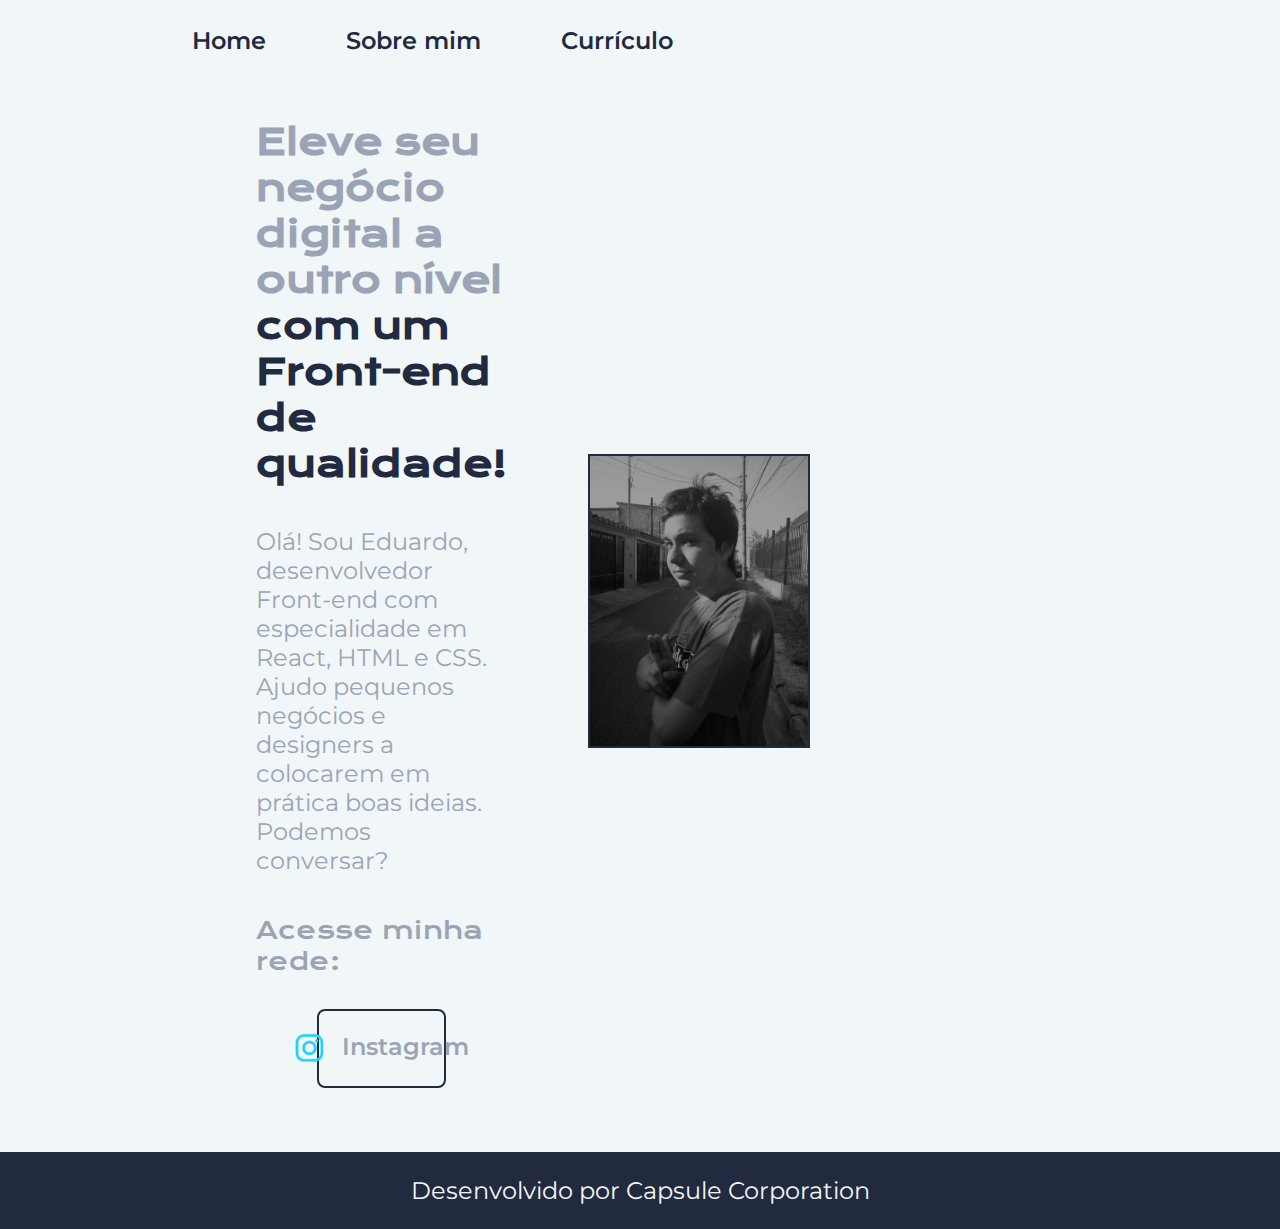
<file: Index.html>
<!DOCTYPE html>
<html lang="pt-br">
<head>
    <meta charset="UTF-8">
    <meta http-equiv="X-UA-Compatible" content="IE=edge">
    <meta name="viewport" content="width=device-width, initial-scale=1.0">
    <title>Portfolio</title>
    <link rel="stylesheet" href="./Styles/styles.css">
</head>
<body>
<header class="cabecalho">
    <nav class="cabecalho__menu">
        <a class="cabecalho__menu__link" href="Index.html">Home</a>
        <a class="cabecalho__menu__link " href="about.html">Sobre mim</a>
        <a class="cabecalho__menu__link " href="curriculo.html">Currículo</a>
    </nav>
</header>
<main class="apresentacao">
    <section class="apresentacao__conteudo">
    <h1 class="apresentacao__conteudo__titulo">Eleve seu negócio digital a outro nível<strong class="titulo-destaque"> com um Front-end de qualidade!</strong></h1>
    <p class="apresentacao__conteudo__texto">Olá! Sou Eduardo, desenvolvedor Front-end com especialidade em React, HTML e CSS. Ajudo pequenos negócios e designers a colocarem em prática boas ideias. Podemos conversar?</p>
    <div class="apresentacao__links">
    <h2 class="apresentacao__links__subtitulo">Acesse minha rede:</h2>
    <a class="apresentacao__links__navegacao" href="https://www.instagram.com/brt1du"><img src="./assets/instagram.png" alt="Icone Instragram">Instagram
    </a>
</div>
</section>
<div>
<img class="apresentacao__imagem" src="./assets/image.jpg" alt="Foto do Eduardo">
</div>
</main>
<footer>
<p class="rodape">Desenvolvido por Capsule Corporation</p>
</footer>
</body>
</html>
</file>
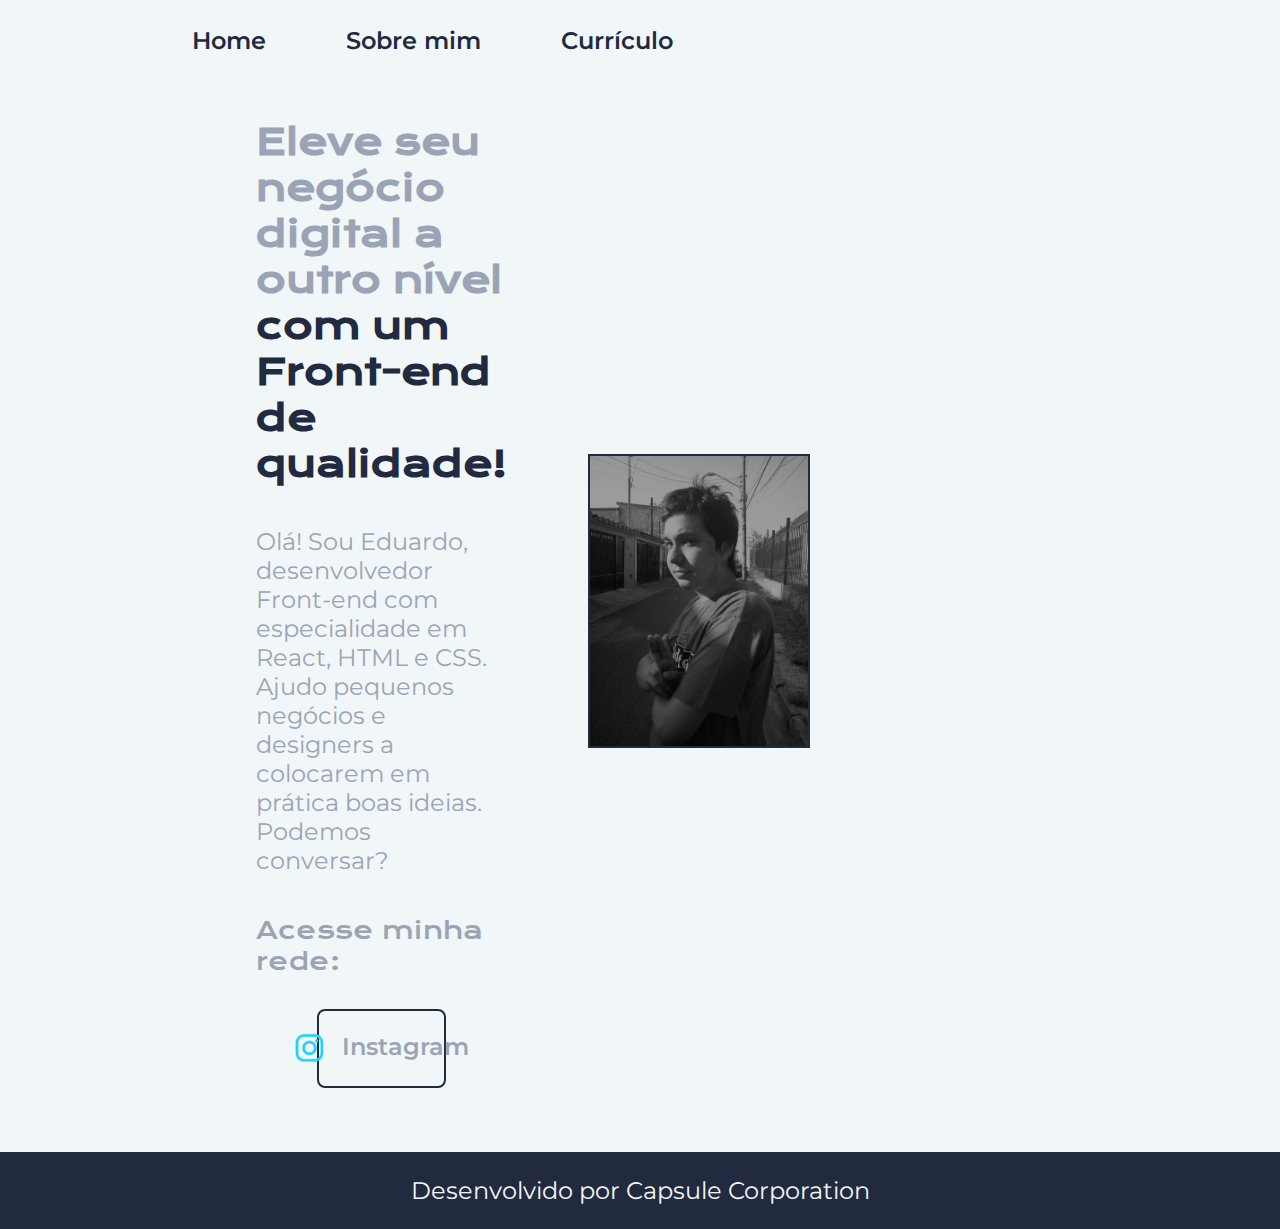
<file: index.html>
<!DOCTYPE html>
<html lang="pt-br">
<head>
    <meta charset="UTF-8">
    <meta http-equiv="X-UA-Compatible" content="IE=edge">
    <meta name="viewport" content="width=device-width, initial-scale=1.0">
    <title>Portfolio</title>
    <link rel="stylesheet" href="./Styles/styles.css">
</head>
<body>
<header class="cabecalho">
    <nav class="cabecalho__menu">
        <a class="cabecalho__menu__link" href="Index.html">Home</a>
        <a class="cabecalho__menu__link " href="about.html">Sobre mim</a>
        <a class="cabecalho__menu__link " href="curriculo.html">Currículo</a>
    </nav>
</header>
<main class="apresentacao">
    <section class="apresentacao__conteudo">
    <h1 class="apresentacao__conteudo__titulo">Eleve seu negócio digital a outro nível<strong class="titulo-destaque"> com um Front-end de qualidade!</strong></h1>
    <p class="apresentacao__conteudo__texto">Olá! Sou Eduardo, desenvolvedor Front-end com especialidade em React, HTML e CSS. Ajudo pequenos negócios e designers a colocarem em prática boas ideias. Podemos conversar?</p>
    <div class="apresentacao__links">
    <h2 class="apresentacao__links__subtitulo">Acesse minha rede:</h2>
    <a class="apresentacao__links__navegacao" href="https://www.instagram.com/brt1du"><img src="./assets/instagram.png" alt="Icone Instragram">Instagram
    </a>
</div>
</section>
<div>
<img class="apresentacao__imagem" src="./assets/image.jpg" alt="Foto do Eduardo">
</div>
</main>
<footer>
<p class="rodape">Desenvolvido por Capsule Corporation</p>
</footer>
</body>
</html>
</file>
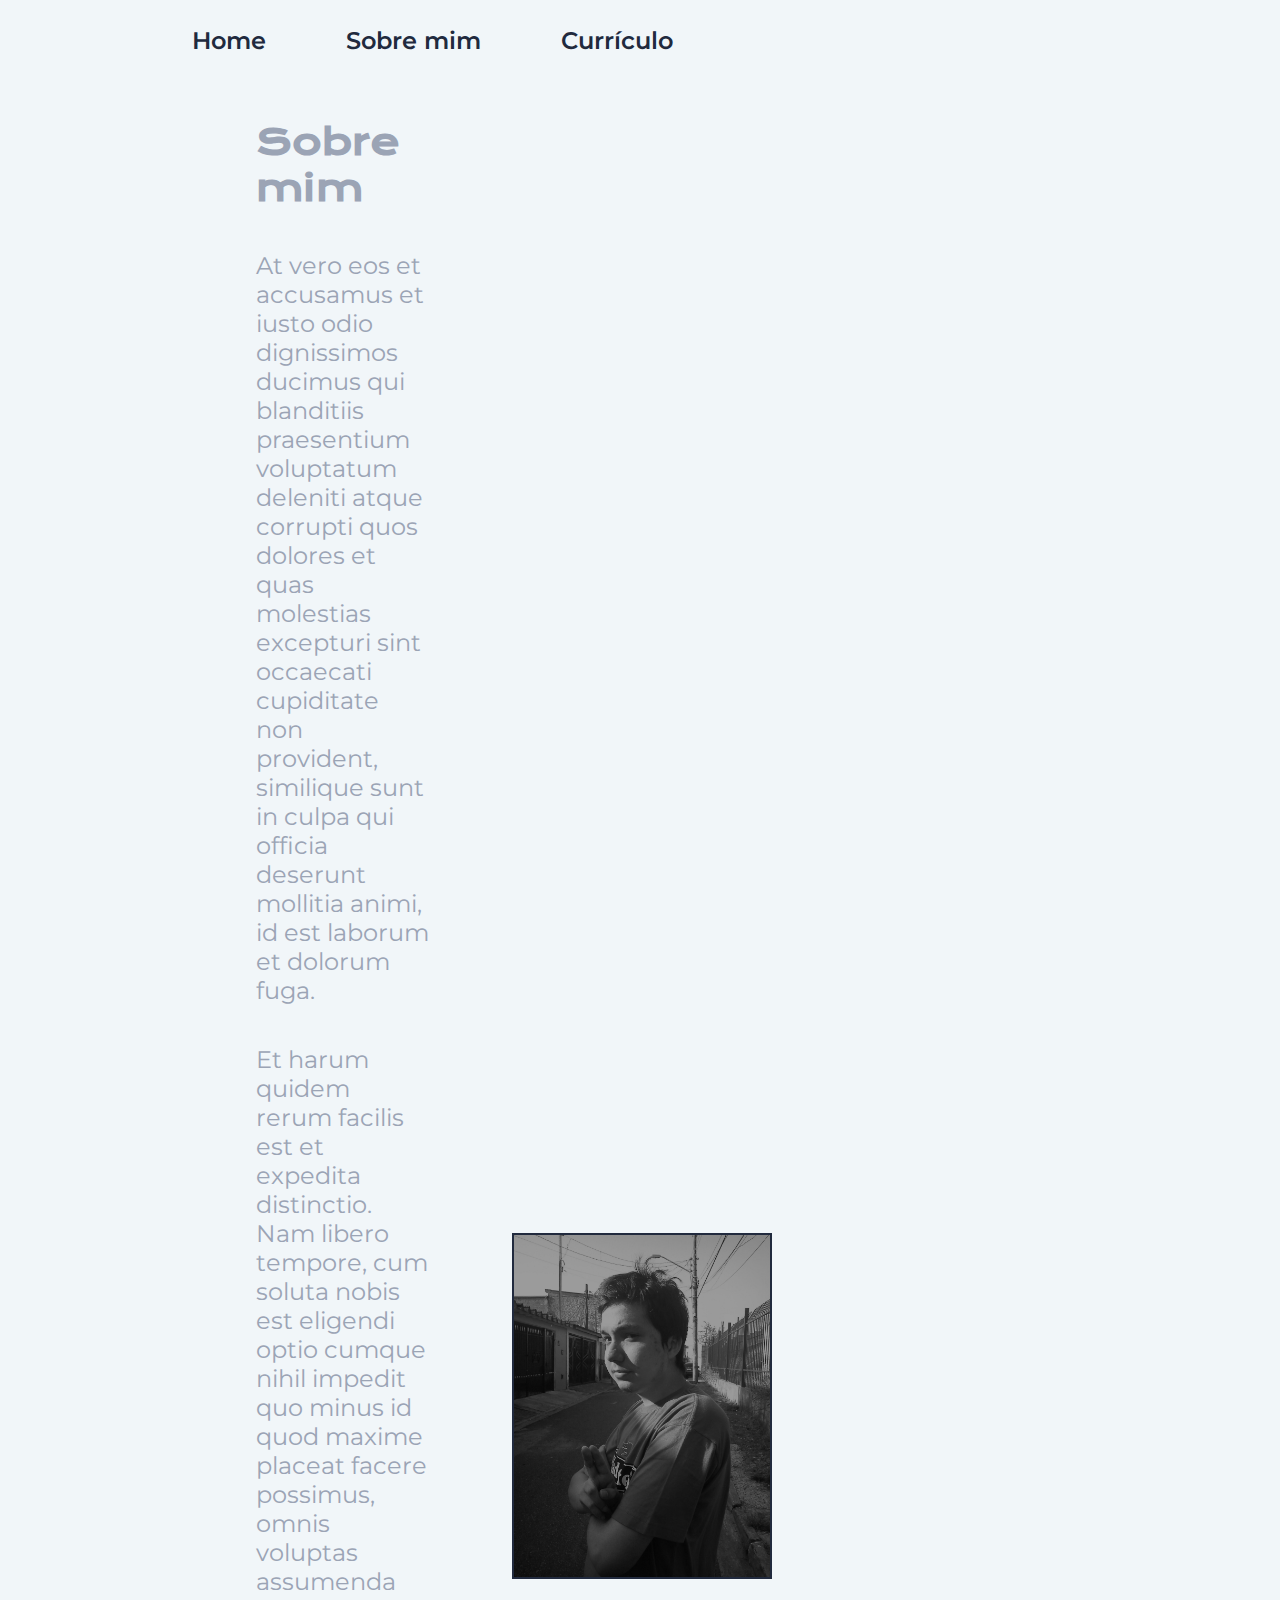
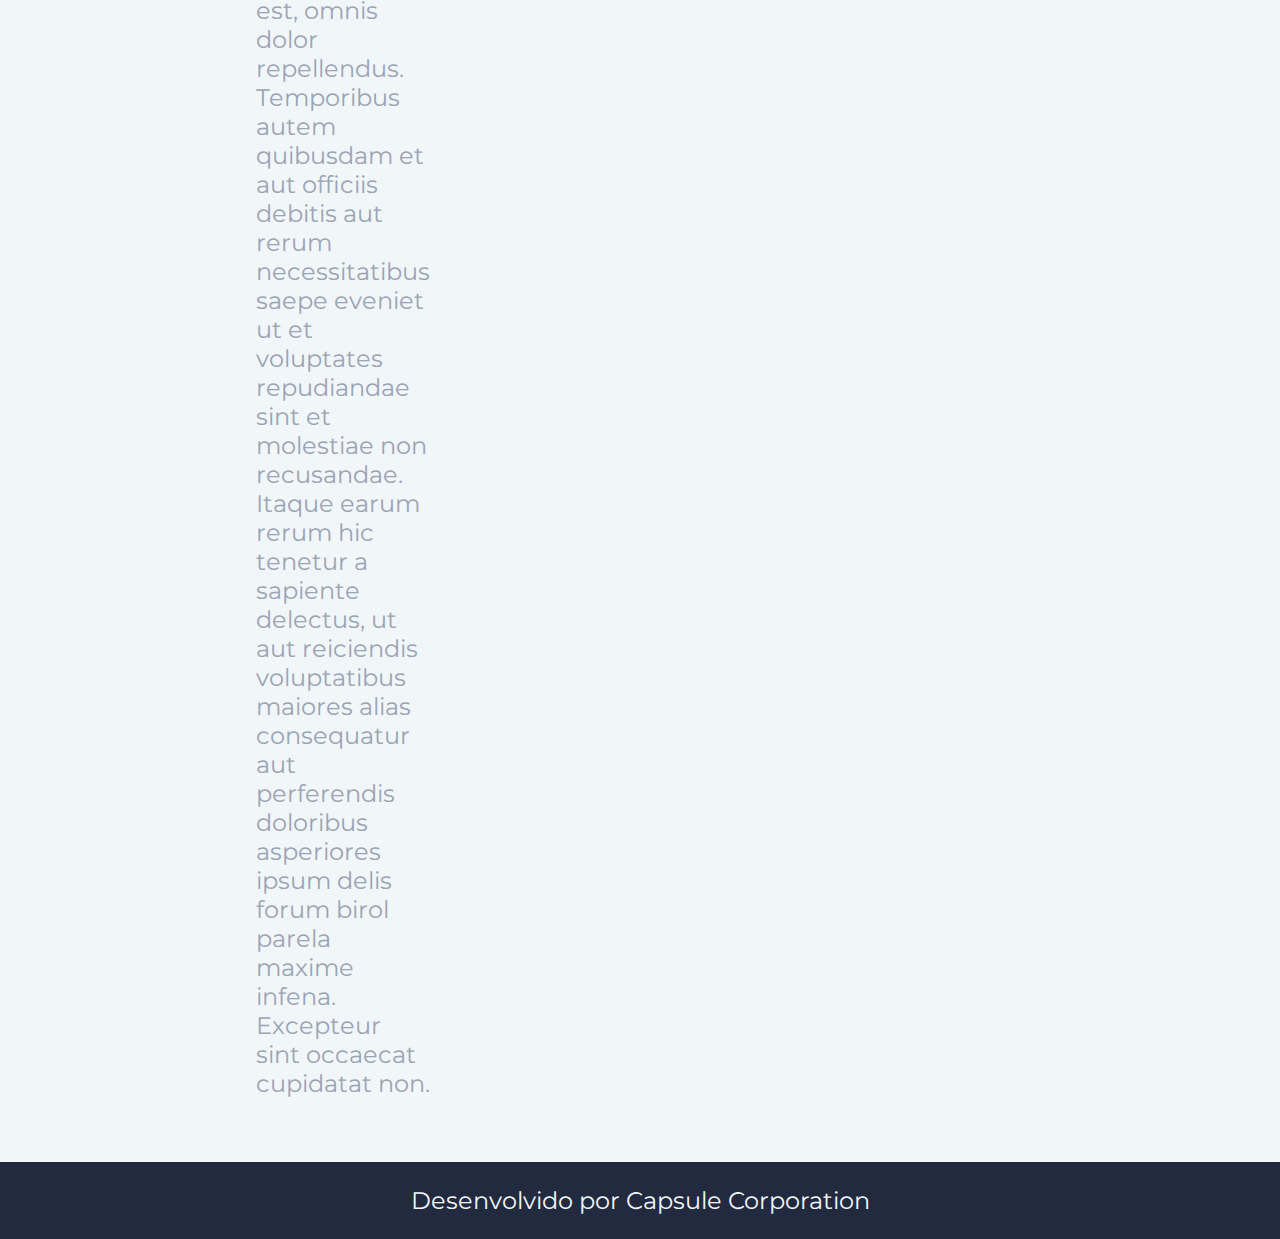
<file: about.html>
<!DOCTYPE html>
<html lang="pt-br">
<head>
    <meta charset="UTF-8">
    <meta http-equiv="X-UA-Compatible" content="IE=edge">
    <meta name="viewport" content="width=device-width, initial-scale=1.0">
    <title>Sobre mim</title>
    <link rel="stylesheet" href="./Styles/styles.css">
</head>
<body>
    <header class="cabecalho">
        <nav class="cabecalho__menu">
            <a class="cabecalho__menu__link" href="index.html">Home</a>
            <a class="cabecalho__menu__link" href="about.html">Sobre mim</a>
            <a class="cabecalho__menu__link " href="curriculo.html">Currículo</a>
        </nav>
    </header>
    <main class="apresentacao">
        <section class="apresentacao__conteudo">
            <h1 class="apresentacao__conteudo__titulo">Sobre mim</h1>
            <p class="apresentacao__conteudo__texto">At vero eos et accusamus et iusto odio dignissimos ducimus qui blanditiis praesentium voluptatum deleniti atque corrupti quos dolores et quas molestias excepturi sint occaecati cupiditate non provident, similique sunt in culpa qui officia deserunt mollitia animi, id est laborum et dolorum fuga.</p>
            <p class="apresentacao__conteudo__texto">Et harum quidem rerum facilis est et expedita distinctio. Nam libero tempore, cum soluta nobis est eligendi optio cumque nihil impedit quo minus id quod maxime placeat facere possimus, omnis voluptas assumenda est, omnis dolor repellendus. Temporibus autem quibusdam et aut officiis debitis aut rerum necessitatibus saepe eveniet ut et voluptates repudiandae sint et molestiae non recusandae. Itaque earum rerum hic tenetur a sapiente delectus, ut aut reiciendis voluptatibus maiores alias consequatur aut perferendis doloribus asperiores ipsum delis forum birol parela maxime infena. Excepteur sint occaecat cupidatat non.</p>
        </section>
    <div>
    <img class="apresentacao__imagem" src="./assets/image.jpg" alt="Foto do Eduardo">
    </div>
    </main>
    <footer>
    <p class="rodape">Desenvolvido por Capsule Corporation</p>
    </footer>
</body>
</html>
</file>
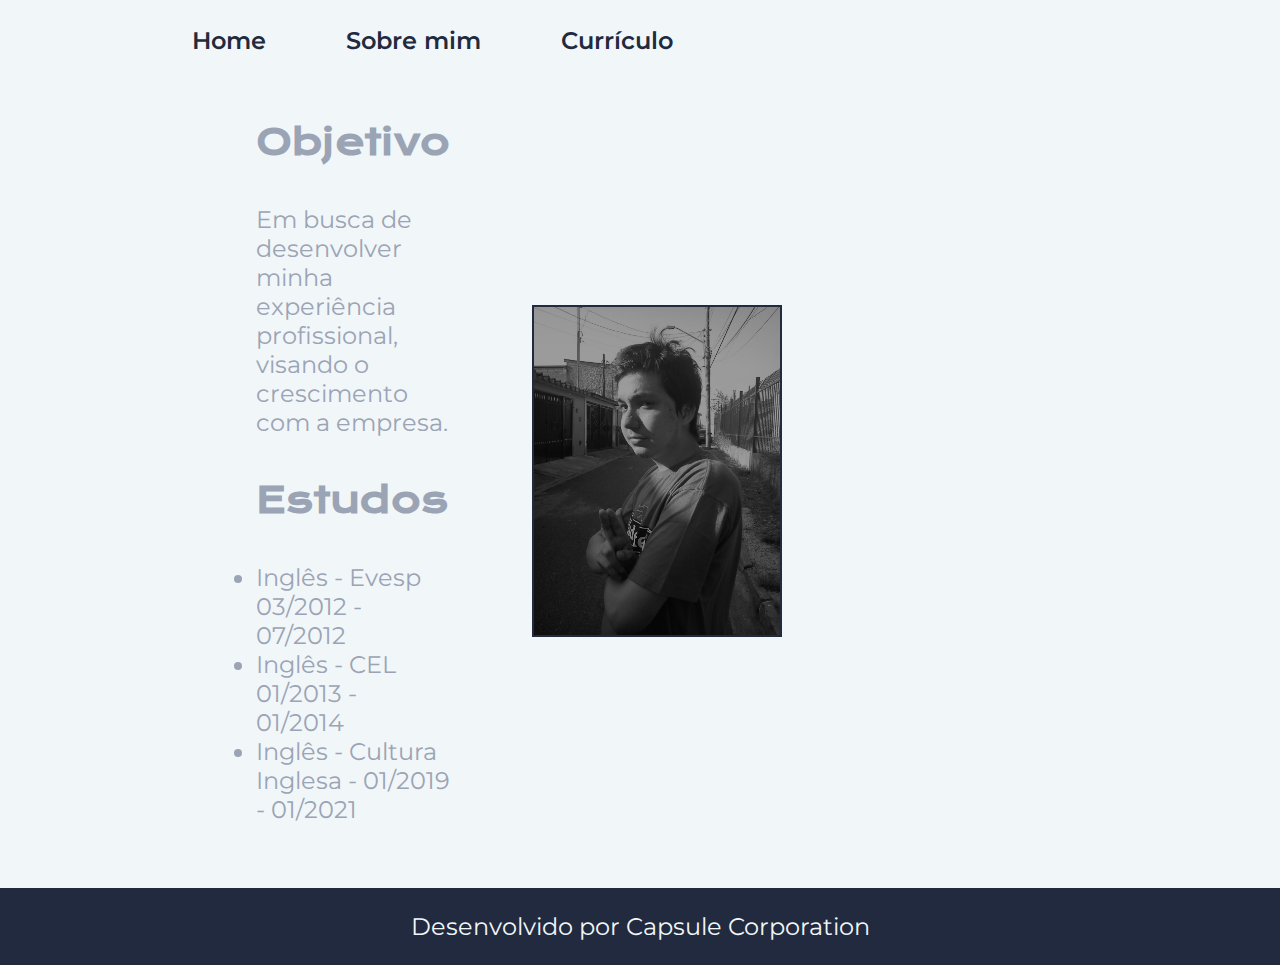
<file: curriculo.html>
<html lang="pt-br">
<head>
    <meta charset="UTF-8">
    <meta http-equiv="X-UA-Compatible" content="IE=edge">
    <meta name="viewport" content="width=device-width, initial-scale=1.0">
    <title>Currículo</title>
    <link rel="stylesheet" href="./Styles/styles.css">
</head>
<body>
    <header class="cabecalho">
        <nav class="cabecalho__menu">
            <a class="cabecalho__menu__link" href="index.html">Home</a>
            <a class="cabecalho__menu__link" href="about.html">Sobre mim</a>
            <a class="cabecalho__menu__link " href="curriculo.html">Currículo</a>
        </nav>
    </header>
    <main class="apresentacao">
        <section class="apresentacao__conteudo">
            <h1 class="apresentacao__conteudo__titulo">Objetivo</h1>
            <p class="apresentacao__conteudo__texto">
                Em busca de desenvolver minha experiência profissional, visando o crescimento com a empresa.
            </p>
            <h2 class="apresentacao__conteudo__titulo">Estudos</h2>
            <div>
            <p class="apresentacao__conteudo__texto">
            <ul class="apresentacao__conteudo__texto">
                <li>Inglês - Evesp 03/2012 - 07/2012  </li>
                <li>Inglês - CEL 01/2013 - 01/2014 </li>
                <li>Inglês - Cultura Inglesa - 01/2019 - 01/2021 </li>
            </ul>
            </p>
            </div>    
        </section>
    </section>
    <div>
    <img class="apresentacao__imagem" src="./assets/image.jpg" alt="Foto do Eduardo">
    </div>
    </main>
    <footer>
    <p class="rodape">Desenvolvido por Capsule Corporation</p>
    </footer>
</body>
</html>
</file>
<file: Styles/styles.css>
@import url('https://fonts.googleapis.com/css2?family=Krona+One&family=Montserrat:wght@400;600&display=swap');

:root {
    --cor-primaria: #F1F6F9;
    --cor-secundaria: #9BA4B5;
    --cor-terciaria: #212A3E;
    --cor-hover: #394867;

    --fonte-primaria: 'Krona One', sans-serif;
    --font-secundaria: 'Montserrat', sans-serif;
}

* {
    margin: 0;
    padding: 0;
}

body {
box-sizing: border-box;
background-color: var(--cor-primaria);
color: var(--cor-secundaria);
}

.cabecalho {
    padding: 2% 0% 0% 15%;
}

.cabecalho__menu {
    display: flex;
    gap: 80px;
}

.cabecalho__menu__link {
    font-family: var(--font-secundaria);
    font-size: 1.5rem;
    font-weight: 600;
    color: var(--cor-terciaria);
    text-decoration: none;
}

.apresentacao {
    padding:5% 20%;
    display: flex;
    align-items: center;
    gap: 82px;
}

.apresentacao__conteudo {
    width: 50%;
    display: flex;
    flex-direction: column;
    gap: 40px;
}

.apresentacao__conteudo__titulo {
    font-size: 2.25rem;
    font-family: var(--fonte-primaria);
}

.titulo-destaque {
    color: var(--cor-terciaria);
}

.apresentacao__conteudo__texto {
    font-size: 1.5rem;
    font-family: var(--font-secundaria);
}

.apresentacao__links {
    display: flex;
    flex-direction: column;
    justify-content: space-between;
    align-items: center;
    gap: 32px;
}

.apresentacao__links__subtitulo {
    font-family: var(--fonte-primaria);
    font-weight: 400;
    font-size: 1.5rem;
}

.apresentacao__links__navegacao {
    display: flex;
    justify-content: center;
    gap: 16px;
    border: 2px solid var(--cor-terciaria);
    width: 50%;
    text-align: center;
    border-radius: 8px;
    font-size: 1.5rem;
    font-weight: 600;
    padding: 21.5px 0;
    text-decoration: none;
    color: var(--cor-secundaria);
    font-family: var(--font-secundaria);
}

.apresentacao__links__navegacao:hover {
    background-color: var(--cor-hover);
    padding: 3%;
}

.apresentacao__imagem {
    border: 2px solid var(--cor-terciaria);
    width:"400";
    width: 50%;
    gap: 0px;
}

.rodape {
    padding: 24px;
    color: var(--cor-primaria);
    background-color: var(--cor-terciaria);
    text-align: center;
    font-family: var(--font-secundaria);
    font-size: 1.5rem;
    font-weight: 400;
}

@media (min-width: 480px ) and (max-width: 800px) {
    .cabecalho{
        padding: 10%;
    }
    .cabecalho__menu{
        justify-content: center;
    }
    .apresentacao{
        flex-direction: column-reverse;
        padding: 5%;
        justify-content: center;
        /* alinhamento no centro para telas menores */
        align-items: center;
    }
    .apresentacao__conteudo{
        width: auto;
    }
}
</file>
